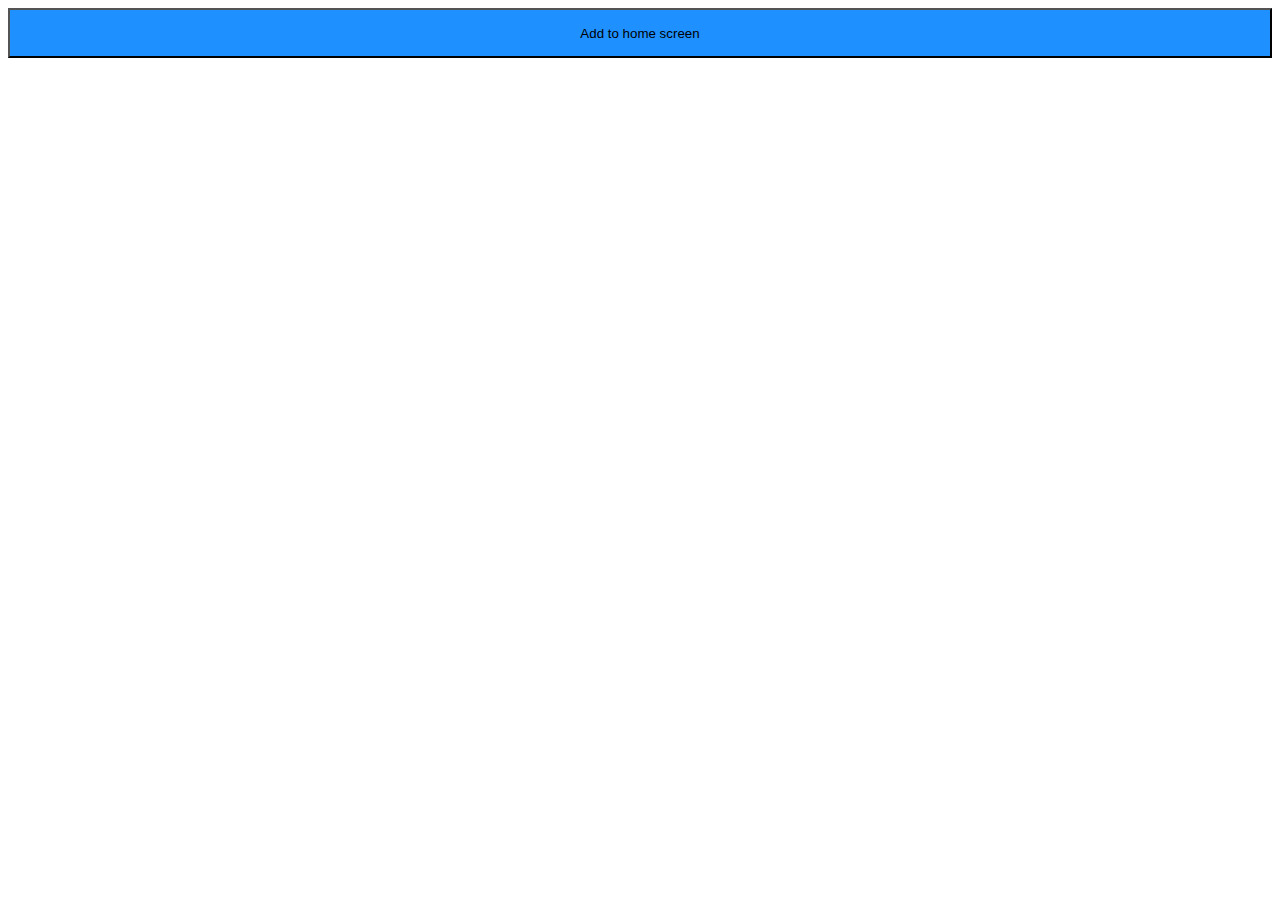
<file: pwa/index.html>
<!DOCTYPE html>
<html lang="fr">
<head>
    <meta charset="UTF-8">
    <script src="index.js" defer></script>
    <link rel="manifest" href="manifest.webmanifest">
    <meta name="mobile-web-app-capable" content="yes" />
    <meta name="apple-mobile-web-app-capable" content="yes" />
    <meta name="application-name" content="UL Maps" />
    <meta name="apple-mobile-web-app-title" content="UL Maps" />
    <meta name="msapplication-starturl" content="/index.html" />
    <meta name="viewport" content="width=device-width, initial-scale=1, shrink-to-fit=no"/>
    <meta name="apple-touch-icon" sizes="192x192" href="icon.png" />
    <meta name="apple-touch-icon" sizes="512x512" href="icon.png">
    <meta name="apple-mobile-web-app-title" content="UL Maps">
    <meta name="apple-mobile-web-app-capable" content="yes">
    <title>Test pwa</title>
    <style>
        body{
            height:200px;
        }

        .add-button{
            background-color: dodgerblue;
            width: 100%;
            height: 50px;
        }
    </style>
</head>
<body>
    <button class="add-button">Add to home screen</button>
</body>
</html>
</file>
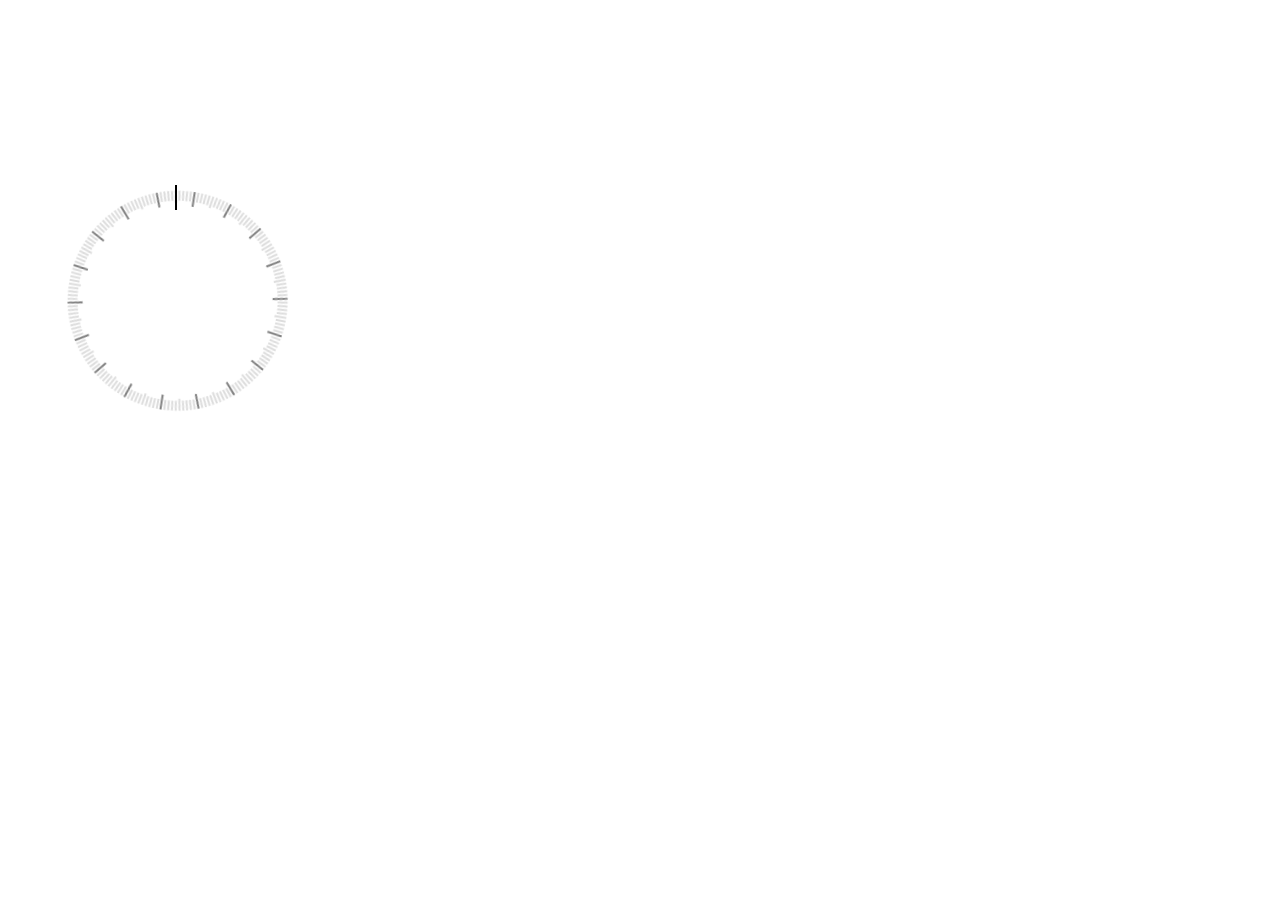
<file: radar/index.html>
<!DOCTYPE html>
<html lang="en">
<head>
    <meta charset="UTF-8">
    <meta name="viewport" content="width=device-width, initial-scale=1.0">
    <script src="https://canvasjs.com/assets/script/canvasjs.min.js"></script>
    <script type="module" src="radar2.js"></script>
    <link rel="stylesheet" href="style.css">
    <title>Document</title>
</head>

<body>

<div class="show">
    <div class="wrapper">
        <div class="box">

            <div class="text">
                <div class="direction-angle"></div>
            </div>
            <div class="point"></div>

            <!-- 表盘 -->
            <div class="dial"><!-- style="background-color: transparent;" -->

                <!-- 刻度 -->
                <div class="scale"><!-- style="background-color: transparent;" -->
                    <ul id="ul"></ul>
                </div>

                <!-- 数字 -->
                <div class="num">
                    <!--<ul>
                        <li>0</li>
                        <li>20</li>
                        <li>40</li>
                        <li>60</li>
                        <li>80</li>
                        <li>100</li>
                        <li>120</li>
                        <li>140</li>
                        <li>160</li>
                        <li>180</li>
                        <li>200</li>
                        <li>220</li>
                        <li>240</li>
                        <li>260</li>
                        <li>280</li>
                        <li>300</li>
                        <li>320</li>
                        <li>340</li>

                    </ul>-->
                    <!--<div class="sign" style="z-index: 999; background-color: transparent"></div>
                    <div class=" direction north"><span>Nord</span></div>
                    <div class=" direction east"><span>Est</span></div>
                    <div class=" direction south"><span>Sud</span></div>
                    <div class=" direction western"><span>Ouest</span></div>-->
                    <!--<div class="radar" style="width: 215px; height: 115px; top: 30px;left: 60px; background-color: transparent;">
                        <canvas id="myChart2" style="background-color: transparent;"></canvas>
                    </div>-->
                    <div id="chartContainer"></div>
                </div>
            </div>
        </div>
    </div>
</div>
<script>
    let oScaleLiArr = document.getElementsByClassName('scale')[0].getElementsByTagName('li');
    //let oNumLiArr = document.getElementsByClassName('num')[0].getElementsByTagName('li');
    let oDirectionLiArr = document.getElementsByClassName('direction');
    let oDial = document.getElementsByClassName('dial')[0];
    let oPoint = document.getElementsByClassName('point')[0];
    //let oNorthSpan = document.getElementsByClassName('north')[0].getElementsByTagName('span')[0];
    //let oEastSpan = document.getElementsByClassName('east')[0].getElementsByTagName('span')[0];
    //let oSouthSpan = document.getElementsByClassName('south')[0].getElementsByTagName('span')[0];
    //let oWesternSpan = document.getElementsByClassName('western')[0].getElementsByTagName('span')[0];
    let oDirecrionAngle = document.getElementsByClassName('direction-angle')[0];


    // 让元素围成一圈
    function rotateDom(domArr, deg) {
        Array.prototype.slice.call(domArr, 0).forEach(function (ele, index) {
            ele.style.transform = 'translatez(0px) rotate(' + deg * index + 'deg)';
        })

    }

    let oUl = document.getElementById('ul');
    /* 因为是60个刻度嘛，我们就创建60个li，并设置它们的旋转角度 */
    for (let i=0; i<180; i++){
        let oLi = document.createElement('li');
        /* 因为i是从0~60，而每个刻度的旋转角度360°÷60=6°，所以每个刻度的旋转角度就是i*6°  */
        oLi.style.webkitTransform = 'rotate('+ i*2 +'deg)';
        oUl.appendChild(oLi);
    }


    // 绑定获取设备方位信息事件
    window.addEventListener("deviceorientation", function (e) {
        if (e.alpha) {

            // 初始化表盘
            rotateDom(oScaleLiArr, 2)
            //rotateDom(oNumLiArr, 20)
            rotateDom(oDirectionLiArr, 90)

            // 指北针
            oDial.style.transform = "translatez(0px) rotate(" + Math.round(e.alpha) + "deg)";

            let str = '';

            // 判断方位
            let dic = (Math.round((e.alpha) / 45) + 8) % 8;
            switch (dic) {
                case 0:
                    str = "Nord ";
                    break;
                case 1:
                    str = "Nord-Ouest ";
                    break;
                case 2:
                    str = "Ouest ";
                    break;
                case 3:
                    str = "Sud-Ouest ";
                    break;
                case 4:
                    str = "Sud ";
                    break;
                case 5:
                    str = "Sud-Est ";
                    break;
                case 6:
                    str = "Est ";
                    break;
                case 7:
                    str = "Nord-Est ";
                    break;

            }


            // 方向角度
            //oDirecrionAngle.innerHTML = str + Math.abs(Math.round(360 - e.alpha)) + '°';


            // 第一页的水平仪和方位文字归正
            //oNorthSpan.style.transform = 'translatez(0px) rotate(' + -Math.round(e.alpha) + 'deg)';
            //oEastSpan.style.transform = 'translatez(0px) rotate(' + -Math.round(e.alpha + 90) + 'deg)';
            //oSouthSpan.style.transform = 'translatez(0px) rotate(' + -Math.round(e.alpha + 180) + 'deg)';
            //oWesternSpan.style.transform = 'translatez(0px) rotate(' + -Math.round(e.alpha - 90) + 'deg)';
            //points.style.transform = 'translatez(0px) rotate(' + -Math.round(e.alpha - 90) + 'deg)';

            // 指针指到正北时,指针变红；
            if ((e.alpha) % 360 < 1 || (e.alpha) % 360 > 359) {
                oPoint.style.backgroundColor = "#f00";
            } else {
                oPoint.style.backgroundColor = "#000"
            }

        } /*else {
            alert("您的设备不支持Deviceorientation功能，请用Android设备打开！")
        }*/

    }, false)
</script>
</body>
</html>
</file>
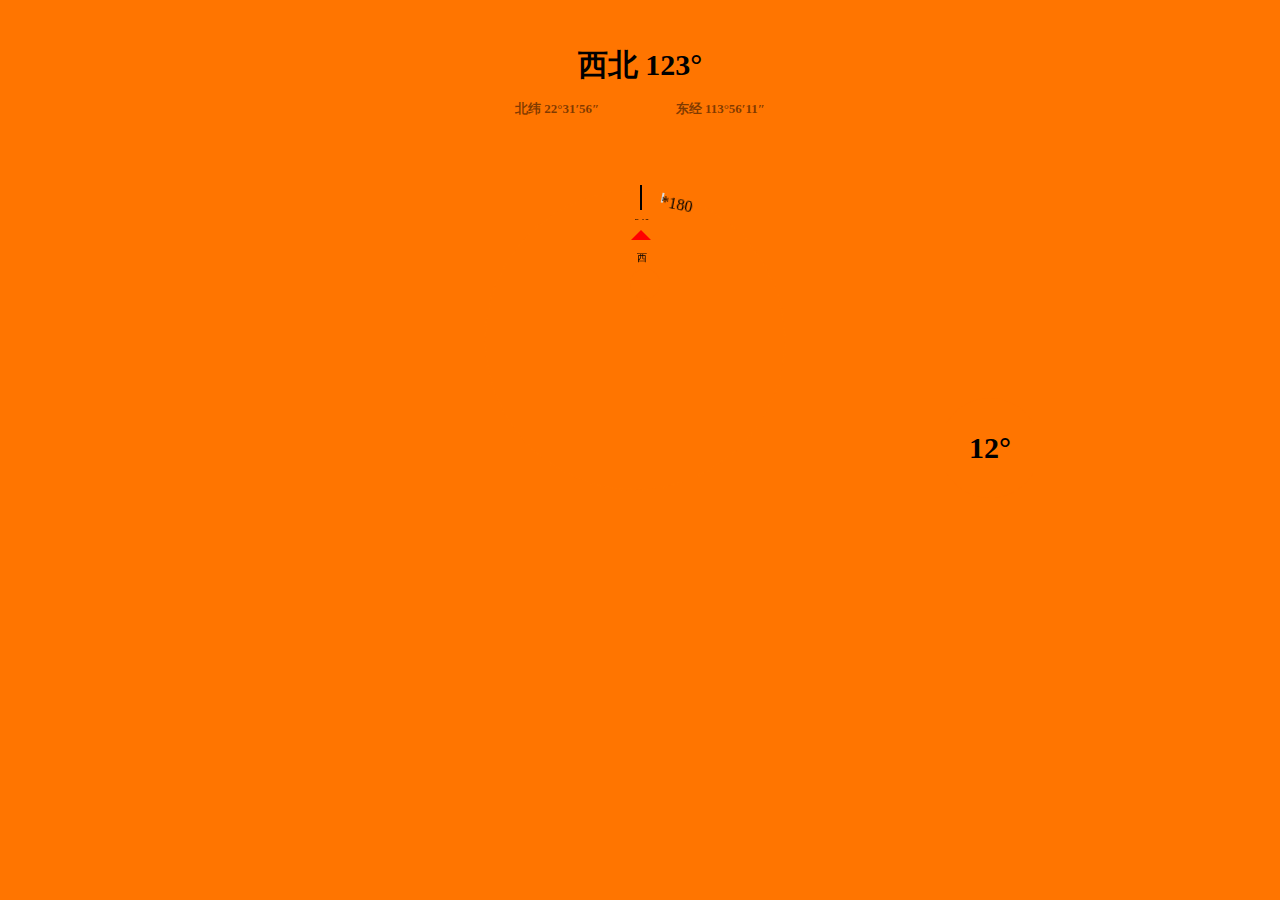
<file: radar.html>
<!DOCTYPE html>
<html lang="en">

<head>
    <meta charset="UTF-8">
    <meta name="viewport" content="width=device-width, initial-scale=1.0">
    <title>Document</title>
    <style>
        * {
            padding: 0px;
            margin: 0px;
            list-style: none;
            background-color: #ff7500;
        }

        :root,
        body {
            height: 100%;
        }

        body {
            height: 100%;
            display: flex;
            justify-content: center;
        }

        .show {
            height: 95%;
            width: 350px;
            transform: translate3D(0px, 20px, 0px);
        }

        .wrapper {
            position: relative;
            width: 700px;
            height: 100%;
            display: flex;
        }

        /* 第二页水平仪 */
        .wrapper .gradienter-out {
            position: relative;
            height: 100%;
            width: 350px;
        }

        .wrapper .gradienter-out span {
            position: absolute;
            left: calc(50% - 50px);
            top: calc(50% - 50px);
            height: 100px;
            width: 100px;
            border-radius: 50%;

        }

        .wrapper .gradienter-out span div {
            position: absolute;

            height: 50px;
            width: 100px;
            top: calc(50% - 25px);
            text-align: center;
            line-height: 50px;
            font-size: 30px;
            font-weight: bold;
            transform-origin: center center;
        }


        /* 第一页 */
        .box {
            position: relative;
            width: 350px;
            height: 100%;

        }

        /* 方向文字、经纬度 */
        .box .text {
            position: absolute;
            width: 350px;
            height: 120px;
            left: calc(50% - 175px);
            top: 20px;
            font-size: 13px;
            font-weight: bold;
        }

        .box .text .direction-angle {
            height: 50px;
            line-height: 50px;
            text-align: center;
            font-size: 30px;
            margin-bottom: 10px;
        }

        .box .text .latitude {

            float: left;
            margin-left: 50px;
            color: rgba(0, 0, 0, .5)
        }

        .box .text .longitude {
            float: right;
            margin-right: 50px;
            color: rgba(0, 0, 0, .5)
        }


        /* 指针 */
        .box .point {
            position: absolute;
            height: 25px;
            width: 2px;
            left: 50%;
            top: 165px;
            background-color: black;
            z-index: 10;
        }

        /* 表盘 */

        .box .dial {
            position: relative;
            height: 300px;
            width: 300px;
            top: 170px;
            left: calc(50% - 155px);

            transform-origin: 158px 111px;
        }

        /* 外圈表盘刻度 */

        .box .dial .scale {
            position: absolute;
            height: 300px;
            width: 300px;
            border-radius: 50%;
            transform-origin: 150px 150px;
            transform: translatez(0px) rotate(11deg);
        }

        /* 小刻度 */
        .box .dial .scale ul li {
            position: absolute;
            left: calc(50% - 1px);
            width: 2px;
            height: 10px;
            background-color: #ddd;
            transform-origin: center 110px;
        }

        /* 中刻度 */
        .box .dial .scale ul li:nth-of-type(5n) {
            height: 12px;
        }

        /* 大刻度 */
        .box .dial .scale ul li:nth-of-type(10n) {
            height: 15px;
            background-color: rgba(0, 0, 0, .5);
        }

        /* 数字和方向 */
        .box .dial .num ul li,
        .box .dial .num .direction {
            position: absolute;
            height: 25px;
            width: 34px;
            left: calc(50% - 10px);
            top: 20px;
            text-align: center;
            line-height: 25px;
            font-family: '宋体';
            font-weight: 500;
            font-size: 10px;
            transform-origin: center 90px;
        }

        .box .dial .num .direction {
            top: 55px;
            transform-origin: center 55px;
        }

        /* 红色小标记 */
        .dial .num .sign {
            position: absolute;
            left: calc(50% - 4px);
            top: 30px;
            border-top: 10px solid transparent;
            border-left: 10px solid transparent;
            border-right: 10px solid transparent;

            border-bottom: 10px solid red;
        }

        .dial .num .direction span {
            position: absolute;
            display: block;
            height: 100%;
            width: 100%;
            text-align: center;
            transform-origin: center;
        }

        .north {
            color: red;
        }

        .box .gradienter-in {
            position: relative;
            left: calc(50% - 10px);
            top: -6%;
            height: 30px;
            width: 30px;
            border-radius: 50%;
            box-sizing: border-box;
            transform-origin: center;
        }
    </style>
</head>

<body>
<div class="show">
    <div class="wrapper">
        <div class="box">

            <div class="text">
                <div class="direction-angle">西北 123°</div>
                <div class="latitude">北纬 <span>123°5'23"</span></div>
                <div class="longitude">东经 <span> 123°5'23"</span></div>
            </div>
            <!-- 指针 -->
            <div class="point"></div>

            <!-- 表盘 -->
            <div class="dial">

                <!-- 刻度 -->
                <div class="scale">
                    <ul>
                        <li>*180
                    </ul>
                </div>

                <!-- 数字 -->
                <div class="num">
                    <ul>
                        <li>0</li>
                        <li>20</li>
                        <li>40</li>
                        <li>60</li>
                        <li>80</li>
                        <li>100</li>
                        <li>120</li>
                        <li>140</li>
                        <li>160</li>
                        <li>180</li>
                        <li>200</li>
                        <li>220</li>
                        <li>240</li>
                        <li>260</li>
                        <li>280</li>
                        <li>300</li>
                        <li>320</li>
                        <li>340</li>

                    </ul>
                    <div class="sign"></div>
                    <div class=" direction north"><span>北</span></div>
                    <div class=" direction east"><span>东</span></div>
                    <div class=" direction south"><span>南</span></div>
                    <div class=" direction western"><span>西</span></div>
                </div>
            </div>
            <!-- 中心水平仪 -->
            <div class="gradienter-in"></div>
        </div>

        <!-- 第二页水平仪 -->
        <div class="gradienter-out">
                <span>
                    <div>12°</div>
                </span>
        </div>
    </div>
</div>
<!-- <iframe id="geoPage" width=0 height=0 frameborder=0 style="display:none" scrolling="no" src="https://apis.map.qq.com/tools/geolocation?key=TMBBZ-5GYCP-AFQDK-L2QCS-K3323-HFBAX&referer=myapp" frameborder="0"></iframe> -->
<script>
    var oScaleLiArr = document.getElementsByClassName('scale')[0].getElementsByTagName('li');
    var oNumLiArr = document.getElementsByClassName('num')[0].getElementsByTagName('li');
    var oDirectionLiArr = document.getElementsByClassName('direction');
    var oLatitudeSpan = document.getElementsByClassName('latitude')[0].getElementsByTagName('span')[0]
    var oLongitudeSpan = document.getElementsByClassName('longitude')[0].getElementsByTagName('span')[0];
    var oGradienterOutSpan = document.getElementsByClassName('gradienter-out')[0].getElementsByTagName('span')[0];
    var oGradienterOutDiv = document.getElementsByClassName('gradienter-out')[0].getElementsByTagName('div')[0];
    var oGradienterIn = document.getElementsByClassName('gradienter-in')[0];
    var oDial = document.getElementsByClassName('dial')[0];
    var oPoint = document.getElementsByClassName('point')[0];
    var oNorthSpan = document.getElementsByClassName('north')[0].getElementsByTagName('span')[0];
    var oEastSpan = document.getElementsByClassName('east')[0].getElementsByTagName('span')[0];
    var oSouthSpan = document.getElementsByClassName('south')[0].getElementsByTagName('span')[0];
    var oWesternSpan = document.getElementsByClassName('western')[0].getElementsByTagName('span')[0];
    var oDirecrionAngle = document.getElementsByClassName('direction-angle')[0];




    // 让元素围成一圈
    function rotateDom(domArr, deg) {
        Array.prototype.slice.call(domArr, 0).forEach(function (ele, index) {
            ele.style.transform = 'translatez(0px) rotate(' + deg * index + 'deg)';
        })

    }

    // 获取经纬度

    // 这是腾讯地图API定义好的事件
    // window.addEventListener("message", function(e) {
    // var loc = e.data;        瞎写的定位
    var loc = {
        module: 'geolocation',
        nation: '中国',
        province: '广东省',
        city: '深圳市',
        lat: '22.532332',
        lng: '113.936553',
    }

    oLatitudeSpan.innerHTML = parseInt(loc.lat) + '°' + parseInt((loc.lat - parseInt(loc.lat)) * 60) + "′" + parseInt(((loc.lat - parseInt(loc.lat)) * 60 - parseInt((loc.lat - parseInt(loc.lat)) * 60)) * 60) + "″";
    oLongitudeSpan.innerHTML = parseInt(loc.lng) + '°' + parseInt((loc.lng - parseInt(loc.lng)) * 60) + "′" + parseInt(((loc.lng - parseInt(loc.lng)) * 60 - parseInt((loc.lng - parseInt(loc.lng)) * 60)) * 60) + "″";

    // }, false);


    // 绑定获取设备方位信息事件
    window.addEventListener("deviceorientation", function (e) {
        if (e.alpha) {

            // 初始化表盘
            rotateDom(oScaleLiArr, 2)
            rotateDom(oNumLiArr, 20)
            rotateDom(oDirectionLiArr, 90)

            // 指北针
            oDial.style.transform = "translatez(0px) rotate(" + Math.round(e.alpha) + "deg)";

            var str = '';

            // 判断方位
            var dic = (Math.round((e.alpha) / 45) + 8) % 8;
            switch (dic) {
                case 0:
                    str = "北 ";
                    break;
                case 1:
                    str = "西北 ";
                    break;
                case 2:
                    str = "西 ";
                    break;
                case 3:
                    str = "西南 ";
                    break;
                case 4:
                    str = "南 ";
                    break;
                case 5:
                    str = "东南 ";
                    break;
                case 6:
                    str = "东 ";
                    break;
                case 7:
                    str = "东北 ";
                    break;

            };


            // 方向角度
            oDirecrionAngle.innerHTML = str + Math.abs(Math.round(360 - e.alpha)) + '°';

            // 第一页的水平仪和方位文字归正
            oGradienterIn.style.transform = 'translate3D(0px, 0px, 0px) rotate(' + -Math.round(e.alpha) + 'deg)';
            oNorthSpan.style.transform = 'translatez(0px) rotate(' + -Math.round(e.alpha) + 'deg)';
            oEastSpan.style.transform = 'translatez(0px) rotate(' + -Math.round(e.alpha + 90) + 'deg)';
            oSouthSpan.style.transform = 'translatez(0px) rotate(' + -Math.round(e.alpha + 180) + 'deg)';
            oWesternSpan.style.transform = 'translatez(0px) rotate(' + -Math.round(e.alpha - 90) + 'deg)';


            // 水平仪     必须这么写，否则不识别，注意每个值都要空格隔开  (得出的角度较大，为了美观除以一个数)
            oGradienterOutSpan.style.cssText = "box-shadow: rgb(136, 135, 135) " + -Math.round(e.gamma) / 2 + "px " + -Math.round(e.beta) / 2 + "px 0px 0px, rgb(0, 0, 0) " + -Math.round(e.gamma) / 2 + "px " + -Math.round(e.beta) / 2 + "px 0px 0px inset;";
            oGradienterIn.style.cssText = "box-shadow: rgb(136, 135, 135) " + -Math.round(e.gamma) / 5 + "px " + -Math.round(e.beta) / 5 + "px 0px 0px, rgb(0, 0, 0) " + -Math.round(e.gamma) / 5 + "px " + -Math.round(e.beta) / 5 + "px 0px 0px inset;";


            // 指针指到正北时,指针变红；
            if ((e.alpha) % 360 < 1 || (e.alpha) % 360 > 359) {
                oPoint.style.backgroundColor = "#f00";
            } else {
                oPoint.style.backgroundColor = "#000"
            }

            // 第二页
            // 设备哪个轴偏转量大就让圆圈里显示谁的值
            if (e.beta > e.gamma) {
                oGradienterOutSpan.style.transform = 'translate3D(0px, 0px, 0px) rotate(' - Math.round(e.beta) + 'deg)'
                oGradienterOutDiv.innerHTML = Math.abs(Math.round(e.beta)) + '°';

            } else {
                oGradienterOutDiv.innerHTML = Math.abs(Math.round(e.gamma)) + '°';

            }
        } else {
            alert("您的设备不支持Deviceorientation功能，请用Android设备打开！")
        }

    }, false)



</script>

</body>

</html>
</file>
<file: radar/style.css>
* {
    padding: 0;
    margin: 0;
    list-style: none;
    background-color: transparent;
}

:root,
body {
    height: 100%;
}
/*
        body {
            height: 100%;
            display: flex;
            justify-content: center;
            background-color: yellow;
        }
*/
.show {
    height: 95%;
    width: 350px;
    transform: translate3D(0px, 20px, 0px);
}

.wrapper {
    position: relative;
    width: 700px;
    height: 100%;
    display: flex;
}

/* 第二页水平仪 */
.wrapper .gradienter-out {
    position: relative;
    height: 100%;
    width: 350px;
}

.wrapper .gradienter-out span {
    position: absolute;
    left: calc(50% - 50px);
    top: calc(50% - 50px);
    height: 100px;
    width: 100px;
    border-radius: 50%;

}

.wrapper .gradienter-out span div {
    position: absolute;

    height: 50px;
    width: 100px;
    top: calc(50% - 25px);
    text-align: center;
    line-height: 50px;
    font-size: 30px;
    font-weight: bold;
    transform-origin: center center;
}


/* 第一页 */
.box {
    position: relative;
    width: 350px;
    height: 100%;

}

/* 方向文字、经纬度 */
.box .text {
    position: absolute;
    width: 350px;
    height: 120px;
    left: calc(50% - 175px);
    top: 20px;
    font-size: 13px;
    font-weight: bold;
}

.box .text .direction-angle {
    height: 50px;
    line-height: 50px;
    text-align: center;
    font-size: 30px;
    margin-bottom: 10px;
}

.box .text .latitude {

    float: left;
    margin-left: 50px;
    color: rgba(0, 0, 0, .5)
}

.box .text .longitude {
    float: right;
    margin-right: 50px;
    color: rgba(0, 0, 0, .5)
}


/* 指针 */
.box .point {
    position: absolute;
    height: 25px;
    width: 2px;
    left: 50%;
    top: 165px;
    background-color: black;
    z-index: 10;
}

/* 表盘 */

.box .dial {
    position: relative;
    height: 300px;
    width: 300px;
    top: 170px;
    left: calc(50% - 155px);

    transform-origin: 158px 111px;
}

/* 外圈表盘刻度 */

.box .dial .scale {
    position: absolute;
    height: 300px;
    width: 300px;
    border-radius: 50%;
    transform-origin: 150px 150px;
    transform: translatez(0px) rotate(11deg);
}

/* 小刻度 */
.box .dial .scale ul li {
    position: absolute;
    left: calc(50% - 1px);
    width: 2px;
    height: 10px;
    background-color: #ddd;
    transform-origin: center 110px;
}

/* 中刻度 */
.box .dial .scale ul li:nth-of-type(5n) {
    height: 12px;
}

/* 大刻度 */
.box .dial .scale ul li:nth-of-type(10n) {
    height: 15px;
    background-color: rgba(0, 0, 0, .5);
}

/* 数字和方向 */
.box .dial .num ul li,
.box .dial .num .direction {
    position: absolute;
    height: 25px;
    width: 34px;
    left: calc(50% - 10px);
    top: 20px;
    text-align: center;
    line-height: 25px;
    font-weight: 500;
    font-size: 10px;
    transform-origin: center 90px;
}

.box .dial .num .direction {
    top: 55px;
    transform-origin: center 55px;
}

/* 红色小标记 */
.dial .num .sign {
    position: absolute;
    left: calc(50% - 4px);
    top: 30px;
    border-top: 10px solid transparent;
    border-left: 10px solid transparent;
    border-right: 10px solid transparent;

    border-bottom: 10px solid red;
}

.dial .num .direction span {
    position: absolute;
    display: block;
    height: 100%;
    width: 100%;
    text-align: center;
    transform-origin: center;
}

.north {
    color: red;
}

.box .gradienter-in {
    position: relative;
    left: calc(50% - 10px);
    top: -6%;
    height: 30px;
    width: 30px;
    border-radius: 50%;
    box-sizing: border-box;
    transform-origin: center;
}

#chartContainer{
    height: 300px;
    width: 500px;
    left: -93px;
    top: -40px;
    overflow: hidden;
    position: relative;
    border-radius: 50%;
}
</file>
